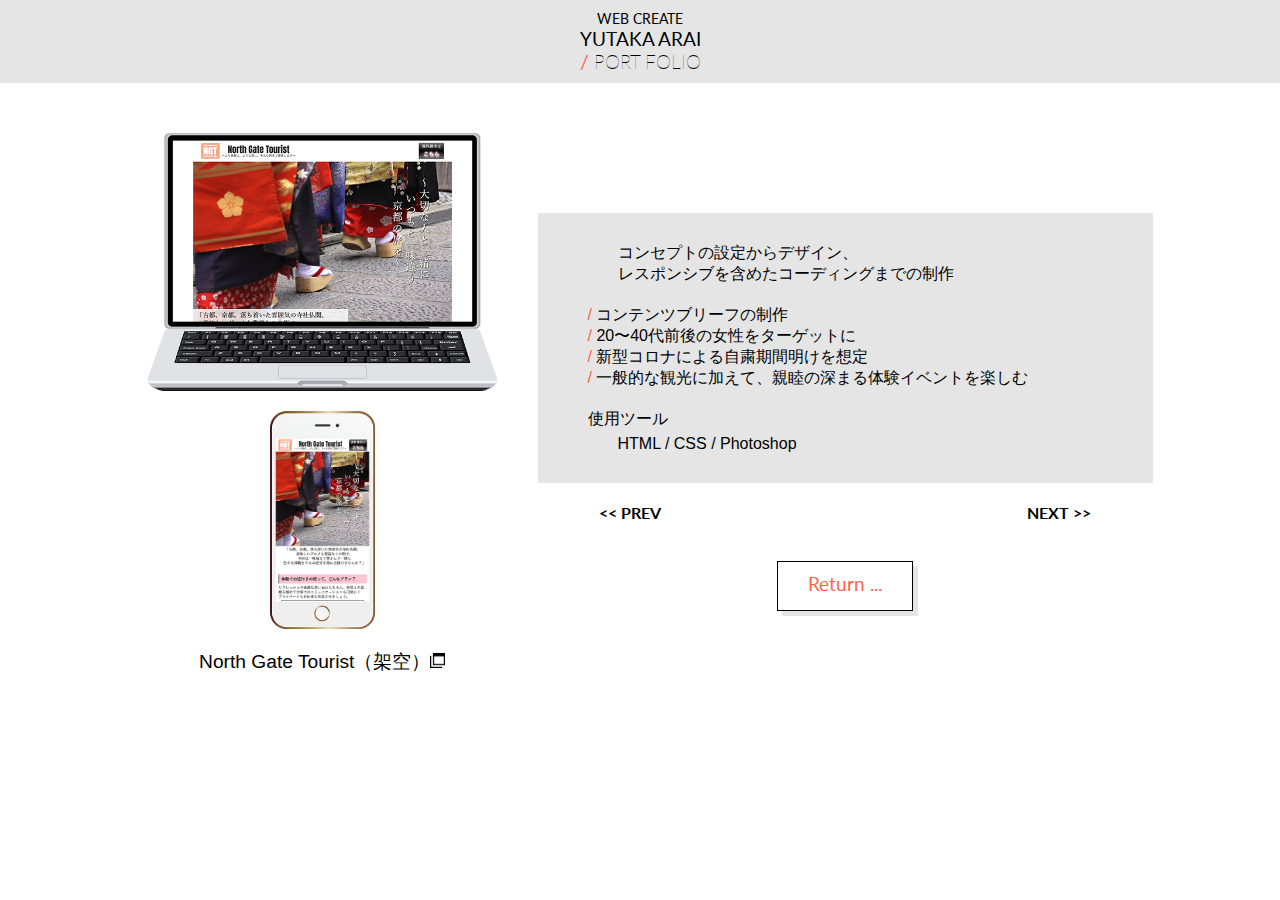
<file: works/works_01.html>
<!DOCTYPE html>
<html lang="ja">

<head>
  <meta charset="UTF-8">
  <meta http-equiv="X-UA-Compatible" content="IE=edge">
  <meta name="viewport" content="width=device-width, initial-scale=1.0">
  <meta name="description" content="ARAI YUTAKAのポートフォリオサイトの旅行ランディングページ作品紹介ページです。">
  <title>YUTAKA ARAI PORT FOLIO｜WORKS｜旅行LP</title>
  <link rel="stylesheet" href="../css/reset.css">
  <link rel="stylesheet" href="works.css">
  <link rel="preconnect" href="https://fonts.gstatic.com">
  <link href="https://fonts.googleapis.com/css2?family=Lato:wght@100;400;700&display=swap" rel="stylesheet">
</head>

<body>
  <header>
    <div class="title lato">
      <p>WEB CREATE</p>
      <h1>
        <a href="../index.html">
          YUTAKA ARAI<br>
          <span class="thin"><span class="first_letter">/ </span>PORT FOLIO</span>
        </a>
      </h1>
    </div>
  </header>
  <main>
    <div class="column_l">
      <div class="works_imgs">
        <img class="img_01" src="../images/works_01pc.png" alt="旅行LP_PC">
        <img class="img_02" src="../images/works_01mb.png" alt="旅行LP_MOBILE">
      </div>
      <h2 class="works_title">
        <a class="under_line" href="https://mttb-works.github.io/northgatetourist/" target="_blank">
          North Gate Tourist（架空）<img class="window" src="../images/window.png" alt="別ウィンドウ">
        </a>
      </h2>
    </div>
    <div class="column_r">
      <div class="works_info">
        <p>コンセプトの設定からデザイン、<br>
          レスポンシブを含めたコーディングまでの制作</p>
        <ul>
          <li><span class="first_letter">/ </span>コンテンツブリーフの制作</li>
          <li><span class="first_letter">/ </span>20〜40代前後の女性をターゲットに</li>
          <li><span class="first_letter">/ </span>新型コロナによる自粛期間明けを想定</li>
          <li><span class="first_letter">/ </span>一般的な観光に加えて、親睦の深まる体験イベントを楽しむ</li>
        </ul>
        <h3>使用ツール</h3>
        <p>HTML / CSS / Photoshop</p>
      </div>
      <div class="page_btn lato">
        <div class="prev_btn">
          <a class="under_line" href="works_06.html">&lt;&lt; PREV</a>
        </div>
        <div class="next_btn">
          <a class="under_line" href="works_02.html">NEXT &gt;&gt;</a>
        </div>
      </div>
      <div class="return_btn lato">
        <a href="index.html#works_01">Return ...</a>
      </div>
    </div>
  </main>
</body>

</html>
</file>
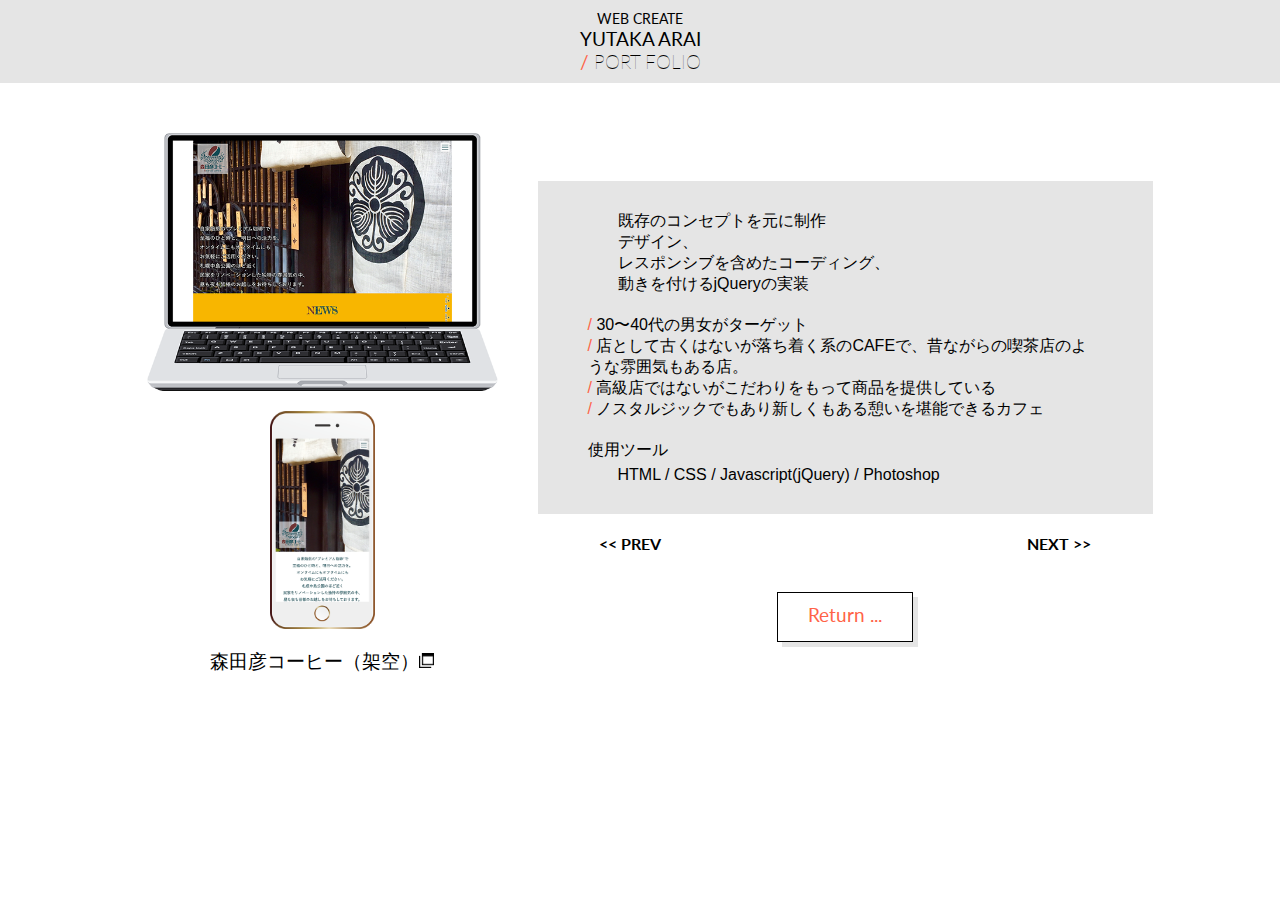
<file: works/works_02.html>
<!DOCTYPE html>
<html lang="ja">

<head>
  <meta charset="UTF-8">
  <meta http-equiv="X-UA-Compatible" content="IE=edge">
  <meta name="viewport" content="width=device-width, initial-scale=1.0">
  <meta name="description" content="ARAI YUTAKAのポートフォリオサイトのCAFEサイト作品紹介ページです。">
  <title>YUTAKA ARAI PORT FOLIO｜WORKS｜カフェサイト</title>
  <link rel="stylesheet" href="../css/reset.css">
  <link rel="stylesheet" href="works.css">
  <link rel="preconnect" href="https://fonts.gstatic.com">
  <link href="https://fonts.googleapis.com/css2?family=Lato:wght@100;400;700&display=swap" rel="stylesheet">
</head>

<body>
  <div class="wrap">
    <header>
      <div class="title lato">
        <p>WEB CREATE</p>
        <h1>
          <a href="../index.html">
            YUTAKA ARAI<br>
            <span class="thin"><span class="first_letter">/ </span>PORT FOLIO</span>
          </a>
        </h1>
      </div>
    </header>
    <main>
      <div class="column_l">
        <div class="works_imgs">
          <img class="img_01" src="../images/works_02pc.png" alt="カフェサイト_PC">
          <img class="img_02" src="../images/works_02mb.png" alt="カフェサイト_MOBILE">
        </div>
        <h2 class="works_title">
          <a class="under_line" href="https://mttb-works.github.io/moritahiko/" target="_blank">
            森田彦コーヒー（架空）<img class="window" src="../images/window.png" alt="別ウィンドウ">
          </a>
        </h2>
      </div>
      <div class="column_r">
        <div class="works_info">
          <p>既存のコンセプトを元に制作<br>
            デザイン、<br>
            レスポンシブを含めたコーディング、<br>
            動きを付けるjQueryの実装</p>
          <ul>
            <li><span class="first_letter">/ </span>30〜40代の男女がターゲット</li>
            <li><span class="first_letter">/ </span>店として古くはないが落ち着く系のCAFEで、昔ながらの喫茶店のような雰囲気もある店。</li>
            <li><span class="first_letter">/ </span>高級店ではないがこだわりをもって商品を提供している</li>
            <li><span class="first_letter">/ </span>ノスタルジックでもあり新しくもある憩いを堪能できるカフェ</li>
          </ul>
          <h3>使用ツール</h3>
          <p>HTML / CSS / Javascript(jQuery) / Photoshop</p>
        </div>
        <div class="page_btn lato">
          <div class="prev_btn">
            <a class="under_line" href="works_01.html">&lt;&lt; PREV</a>
          </div>
          <div class="next_btn">
            <a class="under_line" href="works_03.html">NEXT &gt;&gt;</a>
          </div>
        </div>
        <div class="return_btn lato">
          <a href="index.html#works_02">Return ...</a>
        </div>
      </div>
    </main>
  </div>
</body>

</html>
</file>
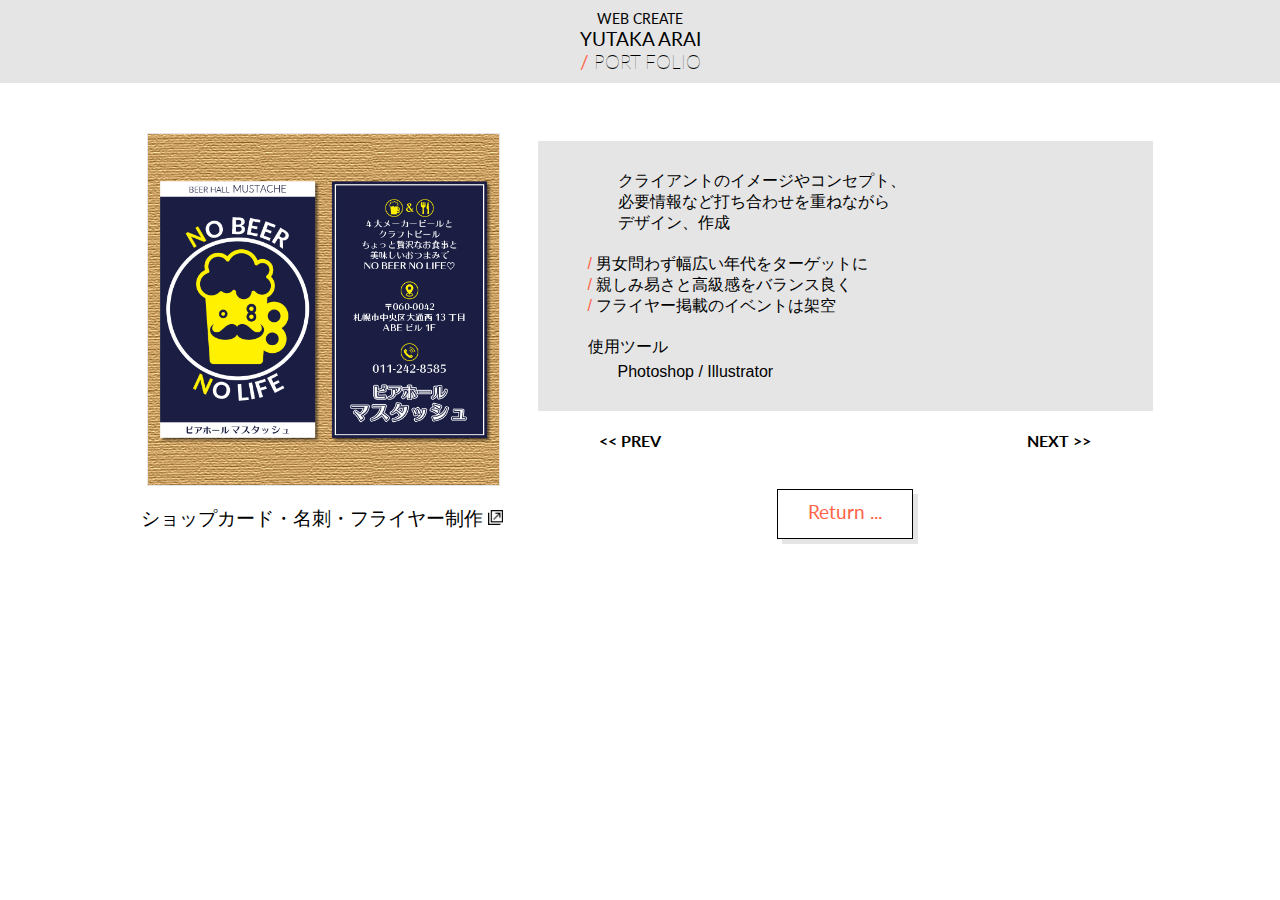
<file: works/works_03.html>
<!DOCTYPE html>
<html lang="ja">

<head>
  <meta charset="UTF-8">
  <meta http-equiv="X-UA-Compatible" content="IE=edge">
  <meta name="viewport" content="width=device-width, initial-scale=1.0">
  <meta name="description" content="ARAI YUTAKAのポートフォリオサイトのショップカード作品紹介ページです。">
  <title>YUTAKA ARAI PORT FOLIO｜WORKS｜SHOPCARD</title>
  <link rel="stylesheet" href="../css/reset.css">
  <link rel="stylesheet" href="works.css">
  <link rel="stylesheet" href="modal.css">
  <link rel="preconnect" href="https://fonts.gstatic.com">
  <link href="https://fonts.googleapis.com/css2?family=Lato:wght@100;400;700&display=swap" rel="stylesheet">
  <script src="https://code.jquery.com/jquery-1.12.4.min.js"
    integrity="sha256-ZosEbRLbNQzLpnKIkEdrPv7lOy9C27hHQ+Xp8a4MxAQ=" crossorigin="anonymous"></script>
</head>

<body>
  <header>
    <div class="title lato">
      <p>WEB CREATE</p>
      <h1>
        <a href="../index.html">
          YUTAKA ARAI<br>
          <span class="thin"><span class="first_letter">/ </span>PORT FOLIO</span>
        </a>
      </h1>
    </div>
  </header>
  <main>
    <div class="column_l">
      <div class="works_imgs">
        <img class="img_03" src="../images/works_03.jpg" alt="ショップカード作品">
      </div>
      <h2 class="works_title">
        <a id="openModal" class="under_line">
          ショップカード・名刺・フライヤー制作 <img class="window" src="../images/file.png" alt="別ファイル">
        </a>
      </h2>
      <div id="modalArea" class="modalArea">
        <div id="modalBg" class="modalBg"></div>
        <div class="modalWrapper">
          <div class="modalContents">
            <div class="modal_imgs">
              <img src="../images/mustache_shopcard.jpg" alt="マスタッシュショップカード">
              <img src="../images/mustache_businesscard.jpg" alt="マスタッシュ名刺">
              <img src="../images/mustache_flyer.jpg" alt="マスタッシュフライヤー">
            </div>
          </div>
        </div>
        <div id="closeModal" class="closeModal">
          ×
        </div>
      </div>
    </div>
    <div class="column_r">
      <div class="works_info">
        <p>クライアントのイメージやコンセプト、<br>
          必要情報など打ち合わせを重ねながら<br>
          デザイン、作成</p>
        <ul>
          <li><span class="first_letter">/ </span>男女問わず幅広い年代をターゲットに</li>
          <li><span class="first_letter">/ </span>親しみ易さと高級感をバランス良く</li>
          <li><span class="first_letter">/ </span>フライヤー掲載のイベントは架空</li>
        </ul>
        <h3>使用ツール</h3>
        <p>Photoshop / Illustrator</p>
      </div>
      <div class="page_btn lato">
        <div class="prev_btn">
          <a class="under_line" href="works_02.html">&lt;&lt; PREV</a>
        </div>
        <div class="next_btn">
          <a class="under_line" href="works_04.html">NEXT &gt;&gt;</a>
        </div>
      </div>
      <div class="return_btn lato">
        <a href="index.html#works_03">Return ...</a>
      </div>
    </div>
  </main>
  <script>
    $(function () {
      $('#openModal').click(function () {
        $('#modalArea').fadeIn();
      });
      $('#closeModal , #modalBg').click(function () {
        $('#modalArea').fadeOut();
      });
    });
  </script>
</body>

</html>
</file>
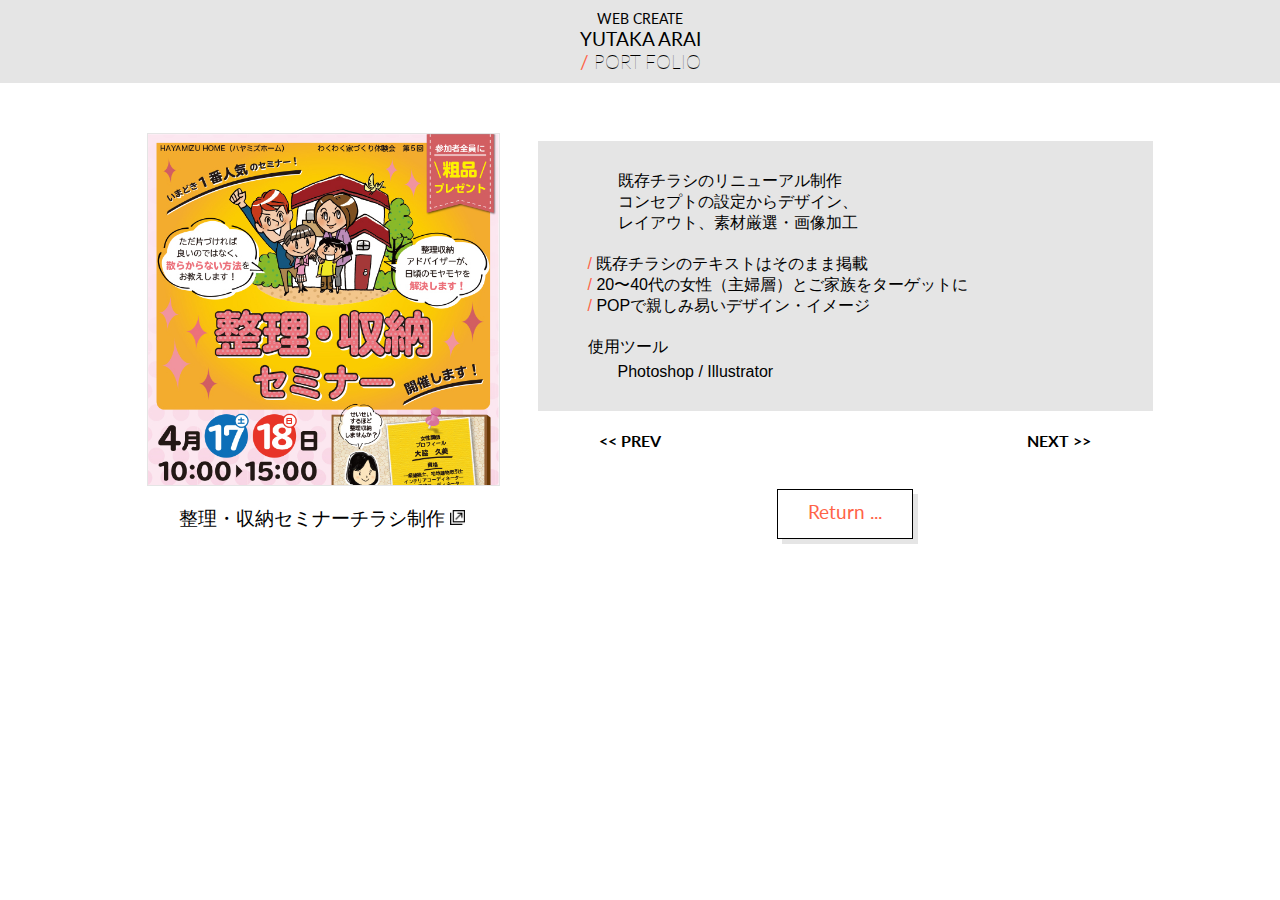
<file: works/works_04.html>
<!DOCTYPE html>
<html lang="ja">

<head>
  <meta charset="UTF-8">
  <meta http-equiv="X-UA-Compatible" content="IE=edge">
  <meta name="viewport" content="width=device-width, initial-scale=1.0">
  <meta name="description" content="ARAI YUTAKAのポートフォリオサイトのチラシ作品紹介ページです。">
  <title>YUTAKA ARAI PORT FOLIO｜WORKS｜FLYER</title>
  <link rel="stylesheet" href="../css/reset.css">
  <link rel="stylesheet" href="works.css">
  <link rel="stylesheet" href="modal.css">
  <link rel="preconnect" href="https://fonts.gstatic.com">
  <link href="https://fonts.googleapis.com/css2?family=Lato:wght@100;400;700&display=swap" rel="stylesheet">
  <script src="https://code.jquery.com/jquery-1.12.4.min.js"
    integrity="sha256-ZosEbRLbNQzLpnKIkEdrPv7lOy9C27hHQ+Xp8a4MxAQ=" crossorigin="anonymous"></script>
</head>

<body>
  <header>
    <div class="title lato">
      <p>WEB CREATE</p>
      <h1>
        <a href="../index.html">
          YUTAKA ARAI<br>
          <span class="thin"><span class="first_letter">/ </span>PORT FOLIO</span>
        </a>
      </h1>
    </div>
  </header>
  <main>
    <div class="column_l">
      <div class="works_imgs">
        <img class="img_03" src="../images/works_04.jpg" alt="チラシ作品">
      </div>
      <h2 class="works_title">
        <a id="openModal" class="under_line">
          整理・収納セミナーチラシ制作 <img class="window" src="../images/file.png" alt="別ファイル">
        </a>
      </h2>
      <div id="modalArea" class="modalArea">
        <div id="modalBg" class="modalBg"></div>
        <div class="modalWrapper">
          <div class="modalContents">
            <div class="modal_imgs">
              <img src="../images/hayamizu_old.jpg" alt="早水チラシ_古">
              <img class="arrow" src="../images/arrow.png" alt="矢印">
              <img src="../images/hayamizu_01.jpg" alt="早水チラシ_表">
              <img src="../images/hayamizu_02.jpg" alt="早水チラシ_裏">
            </div>
          </div>
        </div>
        <div id="closeModal" class="closeModal">
          ×
        </div>
      </div>
    </div>
    <div class="column_r">
      <div class="works_info">
        <p>既存チラシのリニューアル制作<br>
          コンセプトの設定からデザイン、<br>
          レイアウト、素材厳選・画像加工</p>
        <ul>
          <li><span class="first_letter">/ </span>既存チラシのテキストはそのまま掲載</li>
          <li><span class="first_letter">/ </span>20〜40代の女性（主婦層）とご家族をターゲットに</li>
          <li><span class="first_letter">/ </span>POPで親しみ易いデザイン・イメージ</li>
        </ul>
        <h3>使用ツール</h3>
        <p>Photoshop / Illustrator</p>
      </div>
      <div class="page_btn lato">
        <div class="prev_btn">
          <a class="under_line" href="works_03.html">&lt;&lt; PREV</a>
        </div>
        <div class="next_btn">
          <a class="under_line" href="works_05.html">NEXT &gt;&gt;</a>
        </div>
      </div>
      <div class="return_btn lato">
        <a href="index.html#works_04">Return ...</a>
      </div>
    </div>
  </main>
  <script>
    $(function () {
      $('#openModal').click(function () {
        $('#modalArea').fadeIn();
      });
      $('#closeModal , #modalBg').click(function () {
        $('#modalArea').fadeOut();
      });
    });
  </script>
</body>

</html>
</file>
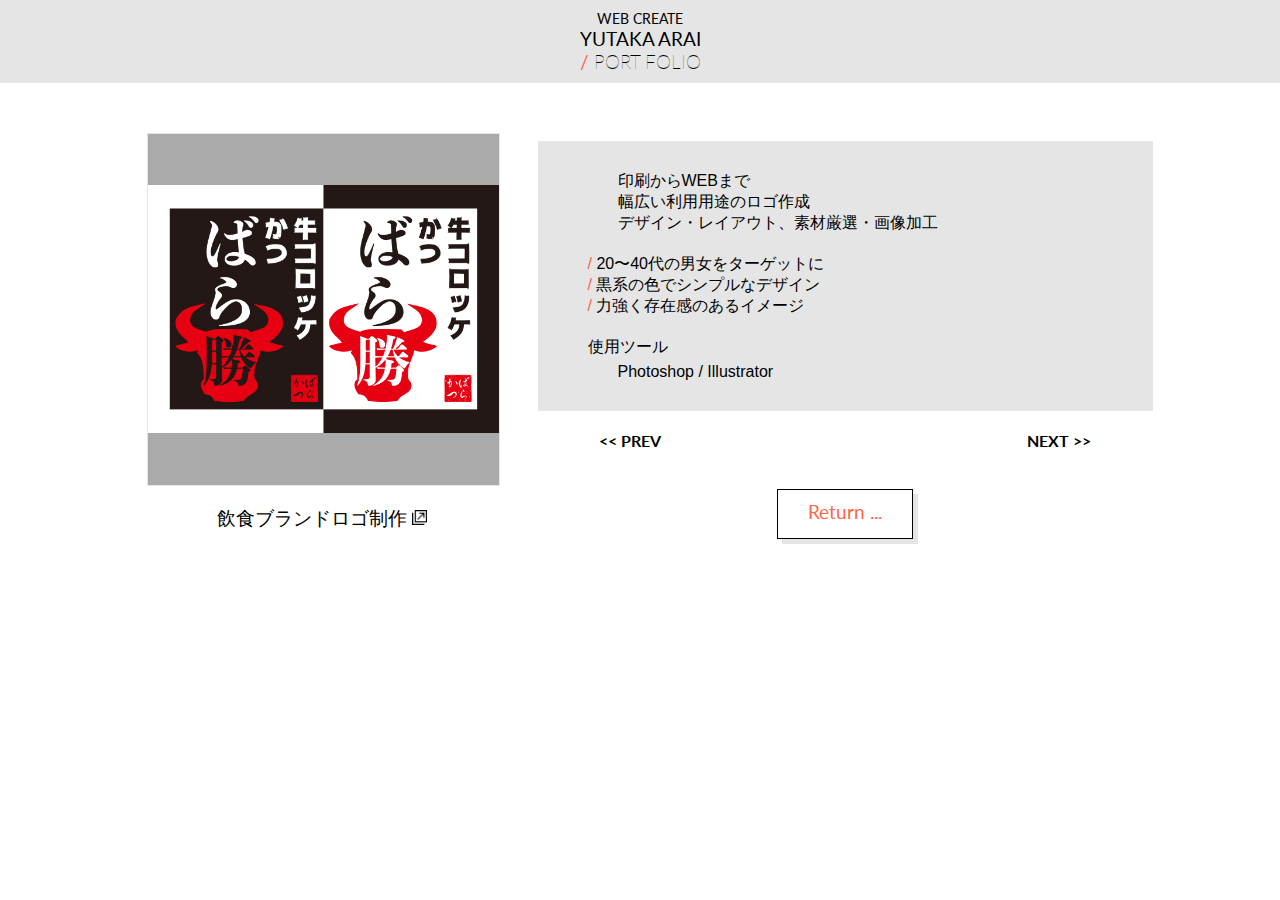
<file: works/works_05.html>
<!DOCTYPE html>
<html lang="ja">

<head>
  <meta charset="UTF-8">
  <meta http-equiv="X-UA-Compatible" content="IE=edge">
  <meta name="viewport" content="width=device-width, initial-scale=1.0">
  <meta name="description" content="ARAI YUTAKAのポートフォリオサイトのロゴ作品紹介ページです。">
  <title>YUTAKA ARAI PORT FOLIO｜WORKS｜LOGO</title>
  <link rel="stylesheet" href="../css/reset.css">
  <link rel="stylesheet" href="works.css">
  <link rel="stylesheet" href="modal.css">
  <link rel="preconnect" href="https://fonts.gstatic.com">
  <link href="https://fonts.googleapis.com/css2?family=Lato:wght@100;400;700&display=swap" rel="stylesheet">
  <script src="https://code.jquery.com/jquery-1.12.4.min.js"
    integrity="sha256-ZosEbRLbNQzLpnKIkEdrPv7lOy9C27hHQ+Xp8a4MxAQ=" crossorigin="anonymous"></script>
</head>

<body>
  <header>
    <div class="title lato">
      <p>WEB CREATE</p>
      <h1>
        <a href="../index.html">
          YUTAKA ARAI<br>
          <span class="thin"><span class="first_letter">/ </span>PORT FOLIO</span>
        </a>
      </h1>
    </div>
  </header>
  <main>
    <div class="column_l">
      <div class="works_imgs">
        <img class="img_03" src="../images/works_05.jpg" alt="ロゴ作品">
      </div>
      <h2 class="works_title">
        <a id="openModal" class="under_line">
          飲食ブランドロゴ制作 <img class="window" src="../images/file.png" alt="別ファイル">
        </a>
      </h2>
      <div id="modalArea" class="modalArea">
        <div id="modalBg" class="modalBg"></div>
        <div class="modalWrapper">
          <div class="modalContents">
            <div class="modal_logos">
              <img src="../images/works_05.jpg" alt="ロゴ作品">
              <img src="../images/logo_item01.jpg" alt="ロゴ看板">
              <img src="../images/logo_item02.jpg" alt="ロゴ看板">
              <img src="../images/logo_item03.jpg" alt="ロゴ紙袋">
            </div>
          </div>
        </div>
        <div id="closeModal" class="closeModal">
          ×
        </div>
      </div>
    </div>
    <div class="column_r">
      <div class="works_info">
        <p>印刷からWEBまで<br>
          幅広い利用用途のロゴ作成<br>
          デザイン・レイアウト、素材厳選・画像加工</p>
        <ul>
          <li><span class="first_letter">/ </span>20〜40代の男女をターゲットに</li>
          <li><span class="first_letter">/ </span>黒系の色でシンプルなデザイン</li>
          <li><span class="first_letter">/ </span>力強く存在感のあるイメージ</li>
        </ul>
        <h3>使用ツール</h3>
        <p>Photoshop / Illustrator</p>
      </div>
      <div class="page_btn lato">
        <div class="prev_btn">
          <a class="under_line" href="works_04.html">&lt;&lt; PREV</a>
        </div>
        <div class="next_btn">
          <a class="under_line" href="works_06.html">NEXT &gt;&gt;</a>
        </div>
      </div>
      <div class="return_btn lato">
        <a href="index.html#works_05">Return ...</a>
      </div>
    </div>
  </main>
  <script>
    $(function () {
      $('#openModal').click(function () {
        $('#modalArea').fadeIn();
      });
      $('#closeModal , #modalBg').click(function () {
        $('#modalArea').fadeOut();
      });
    });
  </script>
</body>

</html>
</file>
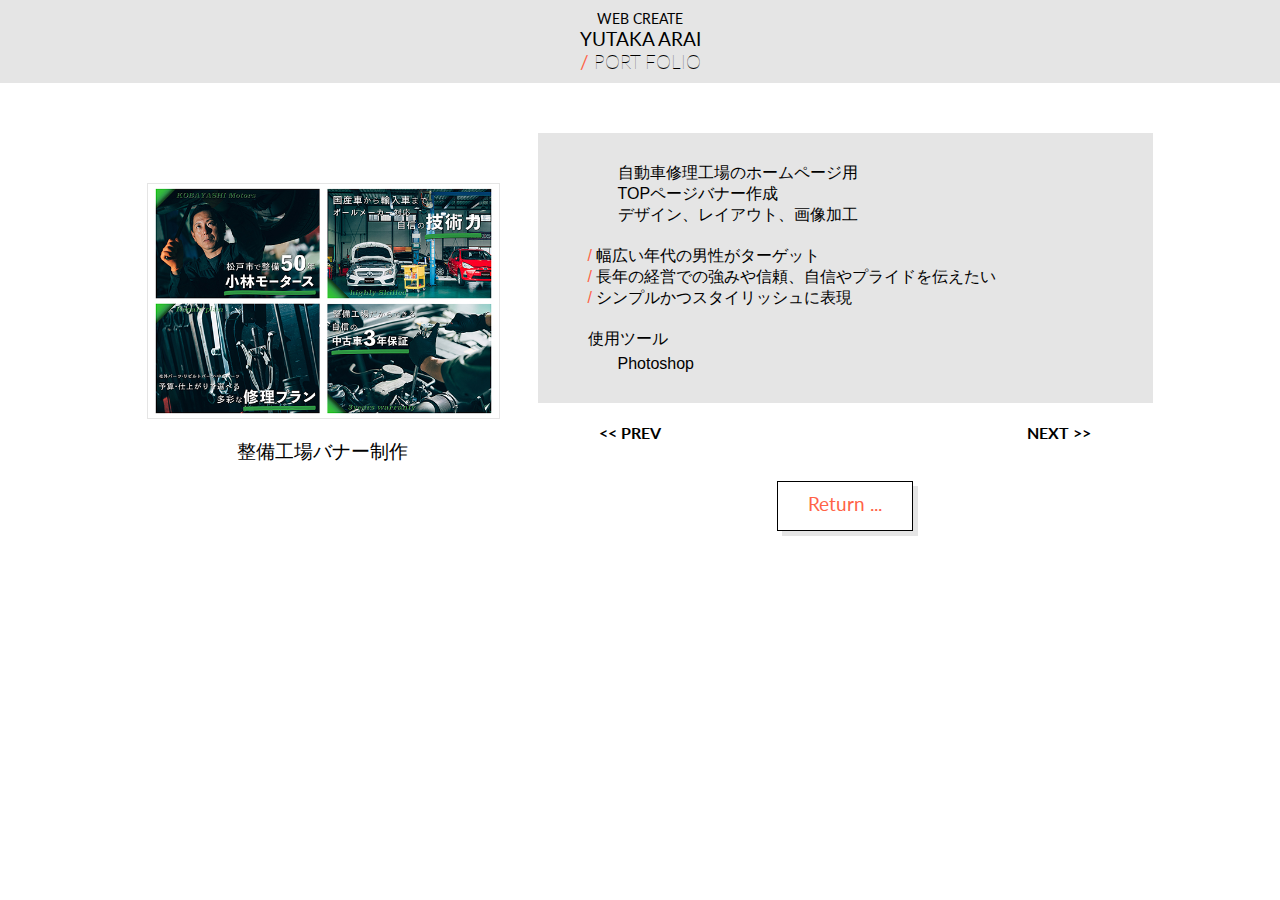
<file: works/works_07.html>
<!DOCTYPE html>
<html lang="ja">

<head>
  <meta charset="UTF-8">
  <meta http-equiv="X-UA-Compatible" content="IE=edge">
  <meta name="viewport" content="width=device-width, initial-scale=1.0">
  <meta name="description" content="ARAI YUTAKAのポートフォリオサイトのバナー作品紹介ページです。">
  <title>YUTAKA ARAI PORT FOLIO｜WORKS｜バナーMotors</title>
  <link rel="stylesheet" href="../css/reset.css">
  <link rel="stylesheet" href="works.css">
  <link rel="preconnect" href="https://fonts.gstatic.com">
  <link href="https://fonts.googleapis.com/css2?family=Lato:wght@100;400;700&display=swap" rel="stylesheet">
</head>

<body>
  <div class="wrap">
    <header>
      <div class="title lato">
        <p>WEB CREATE</p>
        <h1>
          <a href="../index.html">
            YUTAKA ARAI<br>
            <span class="thin"><span class="first_letter">/ </span>PORT FOLIO</span>
          </a>
        </h1>
      </div>
    </header>
    <main>
      <div class="column_l">
        <div class="works_imgs">
          <img class="img_03" src="../images/works_07banner.jpg" alt="バナー_Motors">
        </div>
        <h2 class="works_title">
          整備工場バナー制作
        </h2>
      </div>
      <div class="column_r">
        <div class="works_info">
          <p>自動車修理工場のホームページ用<br>
            TOPページバナー作成<br>
            デザイン、レイアウト、画像加工</p>
          <ul>
            <li><span class="first_letter">/ </span>幅広い年代の男性がターゲット</li>
            <li><span class="first_letter">/ </span>長年の経営での強みや信頼、自信やプライドを伝えたい</li>
            <li><span class="first_letter">/ </span>シンプルかつスタイリッシュに表現</li>
          </ul>
          <h3>使用ツール</h3>
          <p>Photoshop</p>
        </div>
        <div class="page_btn lato">
          <div class="prev_btn">
            <a class="under_line" href="works_06.html">&lt;&lt; PREV</a>
          </div>
          <div class="next_btn">
            <a class="under_line" href="works_08.html">NEXT &gt;&gt;</a>
          </div>
        </div>
        <div class="return_btn lato">
          <a href="index.html#works_07">Return ...</a>
        </div>
      </div>
    </main>
  </div>
</body>

</html>
</file>
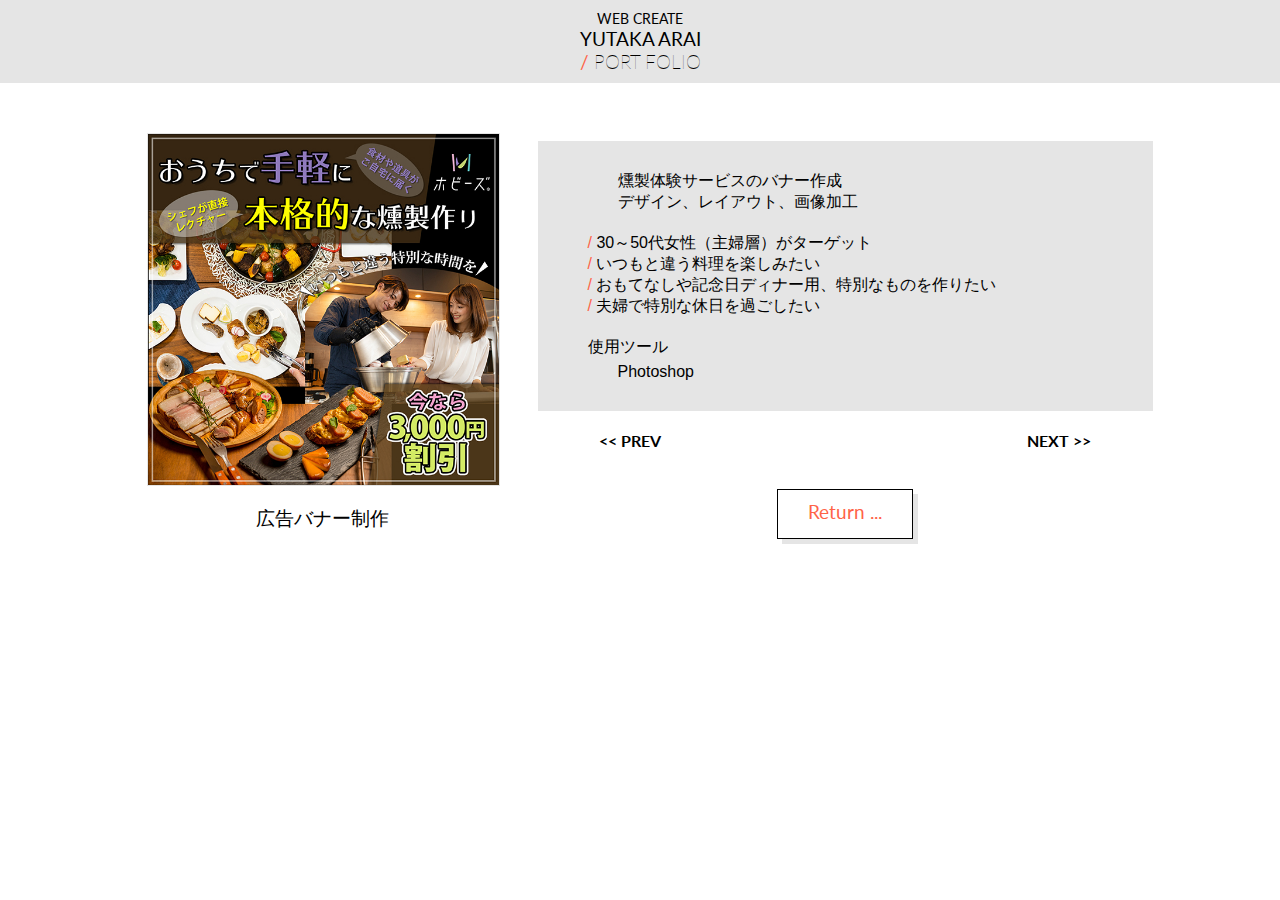
<file: works/works_08.html>
<!DOCTYPE html>
<html lang="ja">

<head>
  <meta charset="UTF-8">
  <meta http-equiv="X-UA-Compatible" content="IE=edge">
  <meta name="viewport" content="width=device-width, initial-scale=1.0">
  <meta name="description" content="ARAI YUTAKAのポートフォリオサイトのバナー作品紹介ページです。">
  <title>YUTAKA ARAI PORT FOLIO｜WORKS｜バナーSmoked</title>
  <link rel="stylesheet" href="../css/reset.css">
  <link rel="stylesheet" href="works.css">
  <link rel="preconnect" href="https://fonts.gstatic.com">
  <link href="https://fonts.googleapis.com/css2?family=Lato:wght@100;400;700&display=swap" rel="stylesheet">
</head>

<body>
  <div class="wrap">
    <header>
      <div class="title lato">
        <p>WEB CREATE</p>
        <h1>
          <a href="../index.html">
            YUTAKA ARAI<br>
            <span class="thin"><span class="first_letter">/ </span>PORT FOLIO</span>
          </a>
        </h1>
      </div>
    </header>
    <main>
      <div class="column_l">
        <div class="works_imgs">
          <img class="img_03" src="../images/works_08banner.jpg" alt="バナー_Smoked">
        </div>
        <h2 class="works_title">
          広告バナー制作
        </h2>
      </div>
      <div class="column_r">
        <div class="works_info">
          <p>燻製体験サービスのバナー作成<br>
            デザイン、レイアウト、画像加工</p>
          <ul>
            <li><span class="first_letter">/ </span>30～50代女性（主婦層）がターゲット</li>
            <li><span class="first_letter">/ </span>いつもと違う料理を楽しみたい</li>
            <li><span class="first_letter">/ </span>おもてなしや記念日ディナー用、特別なものを作りたい</li>
            <li><span class="first_letter">/ </span>夫婦で特別な休日を過ごしたい</li>
          </ul>
          <h3>使用ツール</h3>
          <p>Photoshop</p>
        </div>
        <div class="page_btn lato">
          <div class="prev_btn">
            <a class="under_line" href="works_07.html">&lt;&lt; PREV</a>
          </div>
          <div class="next_btn">
            <a class="under_line" href="works_09.html">NEXT &gt;&gt;</a>
          </div>
        </div>
        <div class="return_btn lato">
          <a href="index.html#works_08">Return ...</a>
        </div>
      </div>
    </main>
  </div>
</body>

</html>
</file>
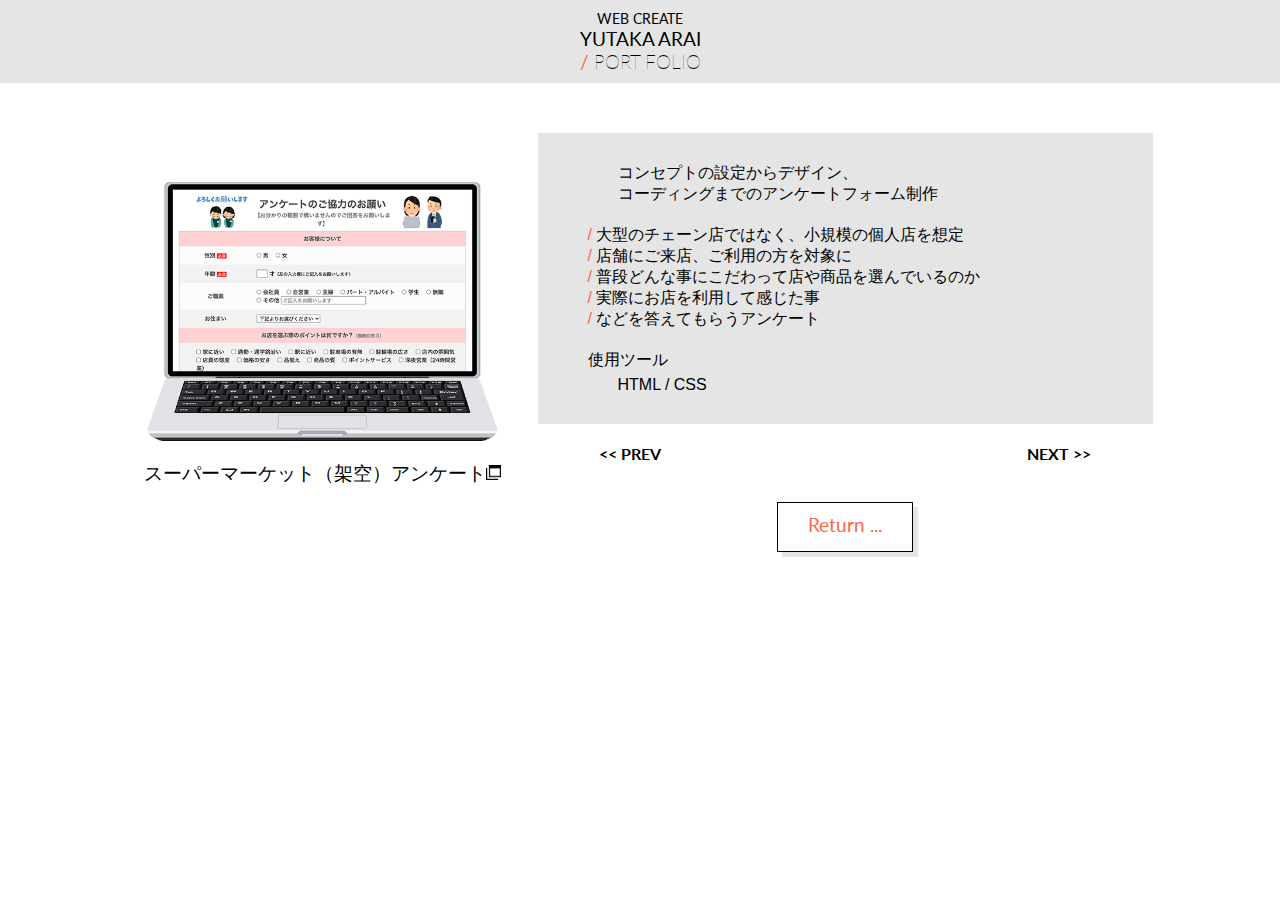
<file: works/works_09.html>
<!DOCTYPE html>
<html lang="ja">

<head>
  <meta charset="UTF-8">
  <meta http-equiv="X-UA-Compatible" content="IE=edge">
  <meta name="viewport" content="width=device-width, initial-scale=1.0">
  <meta name="description" content="ARAI YUTAKAのポートフォリオサイトのアンケートフォーム作品紹介ページです。">
  <title>YUTAKA ARAI PORT FOLIO｜WORKS｜アンケートフォーム</title>
  <link rel="stylesheet" href="../css/reset.css">
  <link rel="stylesheet" href="works.css">
  <link rel="preconnect" href="https://fonts.gstatic.com">
  <link href="https://fonts.googleapis.com/css2?family=Lato:wght@100;400;700&display=swap" rel="stylesheet">
</head>

<body>
  <div class="wrap">
    <header>
      <div class="title lato">
        <p>WEB CREATE</p>
        <h1>
          <a href="../index.html">
            YUTAKA ARAI<br>
            <span class="thin"><span class="first_letter">/ </span>PORT FOLIO</span>
          </a>
        </h1>
      </div>
    </header>
    <main>
      <div class="column_l">
        <div class="works_imgs">
          <img class="img_05" src="../images/works_09pc.png" alt="アンケートフォーム">
        </div>
        <h2 class="works_title">
          <a class="under_line" href="https://mttb-works.github.io/questionnaire/" target="_blank">
            スーパーマーケット（架空）アンケート<img class="window" src="../images/window.png" alt="別ウィンドウ">
          </a>
        </h2>
      </div>
      <div class="column_r">
        <div class="works_info">
          <p>コンセプトの設定からデザイン、<br>
            コーディングまでのアンケートフォーム制作</p>
          <ul>
            <li><span class="first_letter">/ </span>大型のチェーン店ではなく、小規模の個人店を想定</li>
            <li><span class="first_letter">/ </span>店舗にご来店、ご利用の方を対象に</li>
            <li><span class="first_letter">/ </span>普段どんな事にこだわって店や商品を選んでいるのか</li>
            <li><span class="first_letter">/ </span>実際にお店を利用して感じた事</li>
            <li><span class="first_letter">/ </span>などを答えてもらうアンケート</li>
          </ul>
          <h3>使用ツール</h3>
          <p>HTML / CSS </p>
        </div>
        <div class="page_btn lato">
          <div class="prev_btn">
            <a class="under_line" href="works_08.html">&lt;&lt; PREV</a>
          </div>
          <div class="next_btn">
            <a class="under_line" href="works_01.html">NEXT &gt;&gt;</a>
          </div>
        </div>
        <div class="return_btn lato">
          <a href="index.html#works_09">Return ...</a>
        </div>
      </div>
    </main>
  </div>
</body>

</html>
</file>
<file: works/works.css>
@charset "UTF-8";

body {
  font-family: "Helvetica Neue", YuGothic, YuGothicM, "Hiragino Kaku Gothic ProN", Meiryo, sans-serif;
}
img {
  width: 100%;
}
a {
	color: #000;
}
.lato {
  font-family: lato;
}
.thin {
  font-weight: 100;
}
.first_letter {
	color: #ff6347;
	font-weight: 400;
}

/* header */
header {
  margin-bottom: 50px;
  padding: 10px 0;
  text-align: center;
  background: #e5e5e5;
}
.title p {
  font-size: 3vw;
}
.title h1 {
  font-size: 4vw;
}

/* main */
.works_imgs {
  margin-bottom: 20px;
  display: flex;
  flex-direction: column;
  align-items: center;
}
.img_01 {
  width: 70%;
  margin-bottom: 20px;
}
.img_02 {
  width: 20%;
}
.img_03 {
  width: 90%;
  border: solid 1px #e5e5e5;
}
.works_imgs_wrap {
  margin-bottom: 20px;
  display: flex;
  justify-content: center;
}
.overflow {
  width: 80%;
  height: 70vh;
  margin: 0 0 0 5%;
  border: solid 1px #e5e5e5;
  overflow: scroll;
}
.img_04 {
width: 100%;
}
.works_imgs_wrap p {
  margin-top: 5vh;
  margin-left: 5px;
  font-size: 4vw;
  font-weight: 700;
  writing-mode: vertical-rl;
}
.img_05 {
  width: 70%;
}
.works_title {
  margin-bottom: 50px;
  font-size: 4vw;
  text-align: center;
}
.works_title a {
  border-bottom: 1px solid #000;
}
.window {
  width: 15px;
  vertical-align: baseline;
}
.works_info {
  margin-bottom: 20px;
  padding: 30px 5%;
  font-size: 3.8vw;
  background: #e5e5e5;
}
.works_info p {
  padding: 0 5%;
}
.works_info p:first-child {
  margin-bottom: 20px;
}
.works_info h3{
  margin-bottom: 5px;
}
.works_info ul {
  margin-bottom: 20px;
}
.page_btn {
  width: 70%;
  margin: 0 auto 30px;
  display: flex;
  justify-content: space-between;
  font-size: 3vw;
  font-weight: 700;
}
.prev_btn a {
  border-bottom: 1px solid #000;
}
.next_btn a {
  border-bottom: 1px solid #000;
}
.return_btn {
  margin-bottom: 100px;
  text-align: center;
  font-size: 5vw;
}
.return_btn a {
	padding: 10px 30px 15px;
	color: #ff6347;
	background: #fff;
	border: solid 1px #000;
	box-shadow: 5px 5px #e5e5e5;
}

@media screen and (min-width: 601px) {
  .works_imgs {
    width: 90%;
    margin: 0 auto 20px;
    flex-direction: row;
    justify-content: space-between;
  }
  .img_01 {
    width: 70%;
    margin-bottom: 0;
  }
  .img_02 {
    width: 25%;
  }
  .img_03 {
    width: 80%;
    margin: 0 auto;
  }
  .overflow {
    width: 50%;
    height: 80vh;
    margin: 0 0 0 5%;
    flex-direction: column;
    align-items: center;
  }
  .works_imgs_wrap p {
    margin-left: 15px;
    font-size: 2.5vw;
  }
  .img_05 {
    margin: 0 auto;
  }
  .works_title {
    font-size: 3vw;
  }
  .works_info {
    padding: 30px 15%;
    font-size: 2.5vw;
  }
  .page_btn {
    width: 60%;
    margin: 0 auto 50px;
    font-size: 2.5vw;
  }
  .return_btn {
    margin-bottom: 70px;
    font-size: 3vw;
  }
}

@media screen and (min-width: 1025px) {
  .works_title a, .prev_btn a, .next_btn a {
    border-bottom: none;
  }
  .title p {
    font-size: 0.9em;
  }
  .title h1 {
    font-size: 1.2em;
  }
  main {
    max-width: 1025px;
    margin: 0 auto 50px;
    display: flex;
    justify-content: space-between;
    align-items: center;
  }
  .column_l {
    width: 38%;
  }
  .column_r {
    width: 60%;
  }
  .works_imgs {
    flex-direction: column;
  }
  .img_01 {
    width: 100%;
    margin-bottom: 20px;
  }
  .img_02 {
    width: 30%;
  }
  .img_03 {
    width: 100%;
  }
  .overflow {
    width: 90%;
    margin: 0;
  }
  .works_imgs_wrap p {
    margin-top: 20px;
    margin-left: 10px;
    font-size: 1em;
  }
  .img_05 {
    width: 100%;
  }
  .works_title {
    margin-bottom: 0;
    font-size: 1.2em;
  }
  .window {
    width: 15px;
  }
  .works_info {
    padding: 30px 50px;
    font-size: 1em;
  }
  .works_info p {
    padding: 0 30px;
  }
  .page_btn {
    width: 80%;
    font-size: 1em;
  }
  .return_btn {
    margin: 0;
    font-size: 1.2em;
  }
  .return_btn a:hover {
    opacity: 0.8;
  }
  .under_line {
    position: relative;
    display: inline-block;
    text-decoration: none;
    transition: opacity 0.3s;
  }
  .under_line:hover {
    opacity: 0.7;
  }
  .under_line::after {
    position: absolute;
    bottom: -4px;
    left: 0;
    content: '';
    width: 100%;
    height: 1px;
    background: #000;
    transform: scale(0, 1);
    transform-origin: right top;
    transition: transform 0.3s;
  }
  .under_line:hover::after {
    transform-origin: left top;
    transform: scale(1, 1);
  }
}
</file>
<file: works/modal.css>
@charset "UTF-8";

#openModal {
  cursor: pointer;
}
.modalArea {
  display: none;
  position: fixed;
  z-index: 10;
  top: 5%;
  left: 3%;
  width: 94%;
  height: 90%;
}
.modalBg {
  width: 100%;
  height: 100%;
  background-color: rgba(0, 0, 0, 0.8);
}
.modalWrapper {
  position: absolute;
  top: 50%;
  left: 50%;
  transform:translate(-50%,-50%);
  width: 90%;
  height : 80%;
  overflow : auto;
}
.modal_imgs {
  text-align: center;
}
.modal_imgs img {
  margin-bottom: 30px;
}
.arrow {
  width: 30%;
}
.modal_logos {
  display: flex;
  flex-wrap: wrap;
  justify-content: space-between;
  align-items: flex-start;
}
.modal_logos img {
  width: 48%;
  margin-bottom: 50px;
}
.closeModal {
  position: absolute;
  top: 1%;
  right: 5%;
  color: #ff6347;
  font-size: 3em;
  font-weight: bold;
  cursor: pointer;
}

@media screen and (min-width: 601px) {
  .modalArea {
    left: 5%;
    width: 90%;
  }
  .modalWrapper {
    width: 85%;
  }
  .modal_imgs img {
    margin-bottom: 50px;
  }
  .modal_logos img {
    width: 45%;
    margin-bottom: 80px;
  }
  .closeModal {
    right: 3%;
  }  
}

@media screen and (min-width: 1025px) {
  .modalWrapper {
    width: 80%;
    max-width: 800px;
  }
  .modal_imgs img {
    margin-bottom: 80px;
  }
  .modal_logos img {
    width: 40%;
    margin-bottom: 100px;
  }
}
</file>
